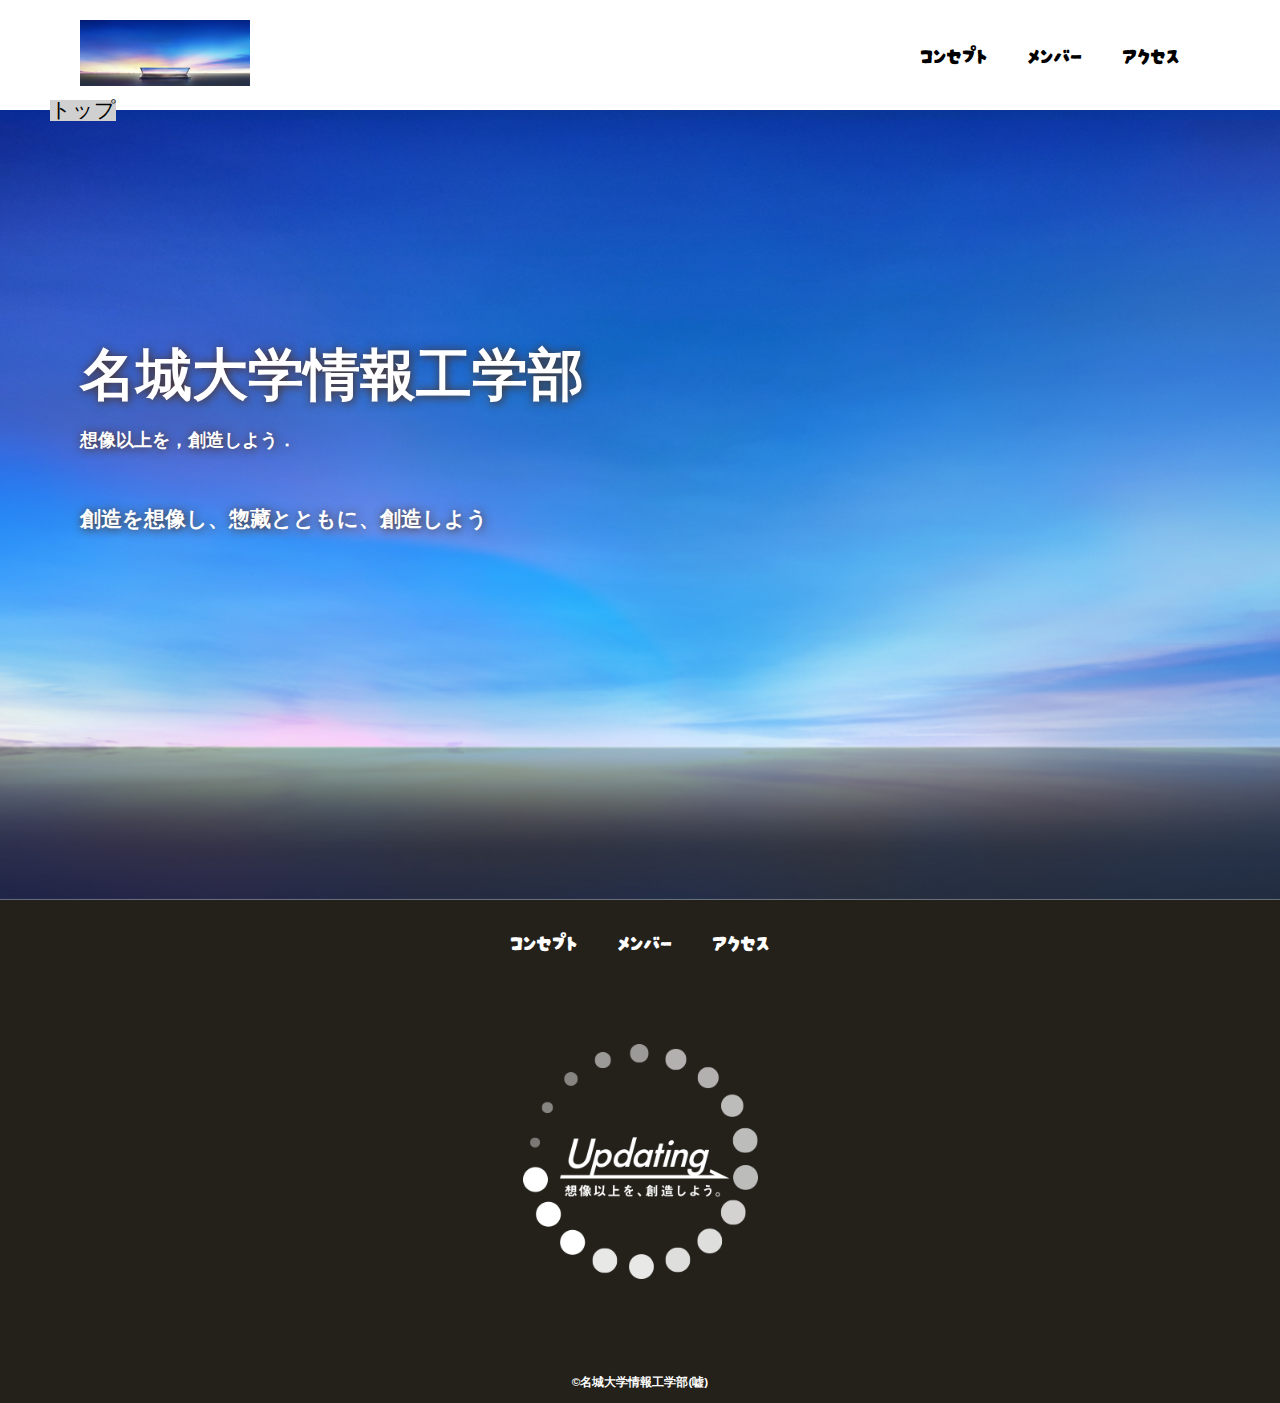
<file: index.html>
<!DOCTYPE html>
<html>
    <head>
        <meta charset="UTF-8">
        <title>名城大学情報工学部非公式HP</title>
        <meta name="description" content="名城大学情報工学部非公式HP">
        <meta name="viewport" content="width=device-width">
        <script src="https://ajax.googleapis.com/ajax/libs/jquery/1.11.0/jquery.min.js"></script>
        <script src="js/script.js"></script>
        <link href="css/index.css" rel="stylesheet">
        <link rel="preconnect" href="https://fonts.googleapis.com">
        <link rel="preconnect" href="https://fonts.gstatic.com" crossorigin>
        <link href="https://fonts.googleapis.com/css2?family=Darumadrop+One&display=swap" rel="stylesheet">    
    </head>
    <body>
        <header class="header">
            <div class="header-inner">
                <a class="header-logo" href="index.html">
                    <img src="images/common/logo.png" alt="ロゴ">
                </a>
                <button class="toggle-menu-button"></button>
                <div class="header-site-menu">
                    <nav class="site-menu">
                        <ul>
                            <li><a href="concept.html">コンセプト</a></li>
                            <li><a href="members.html">メンバー</a></li>
                            <li><a href="access.html">アクセス</a></li>
                        </ul>
                    </nav>
                </div>
            </div>
        </header>
        <main class="main">
            <nav class="floating">
                <ul>
                    <li><a href="#">トップ</a></li>
                </ul>
            </nav>               
            <div class="first-view">
                <div class="first-view-text">
                    <h1>名城大学情報工学部</h1>
                    <p>想像以上を，創造しよう．</p>
                    <div class="lead">
                        創造を想像し、惣藏とともに、創造しよう
                    </div>
                </div>
            </div>
        </main>
        <footer class="footer">
            <nav class="site-menu">
                <ul>
                    <li><a href="concept.html">コンセプト</a></li>
                    <li><a href="members.html">メンバー</a></li>
                    <li><a href="access.html">アクセス</a></li>
                </ul>
            </nav>
            <a class="footer-logo" href="index.html">
                <img src="images/common/logo_footer.png" alt="ロゴ">
            </a>
            <p class="copyright"><small>&copy;名城大学情報工学部(嘘)</small></p>
        </footer>
    </body>
</html>
</file>
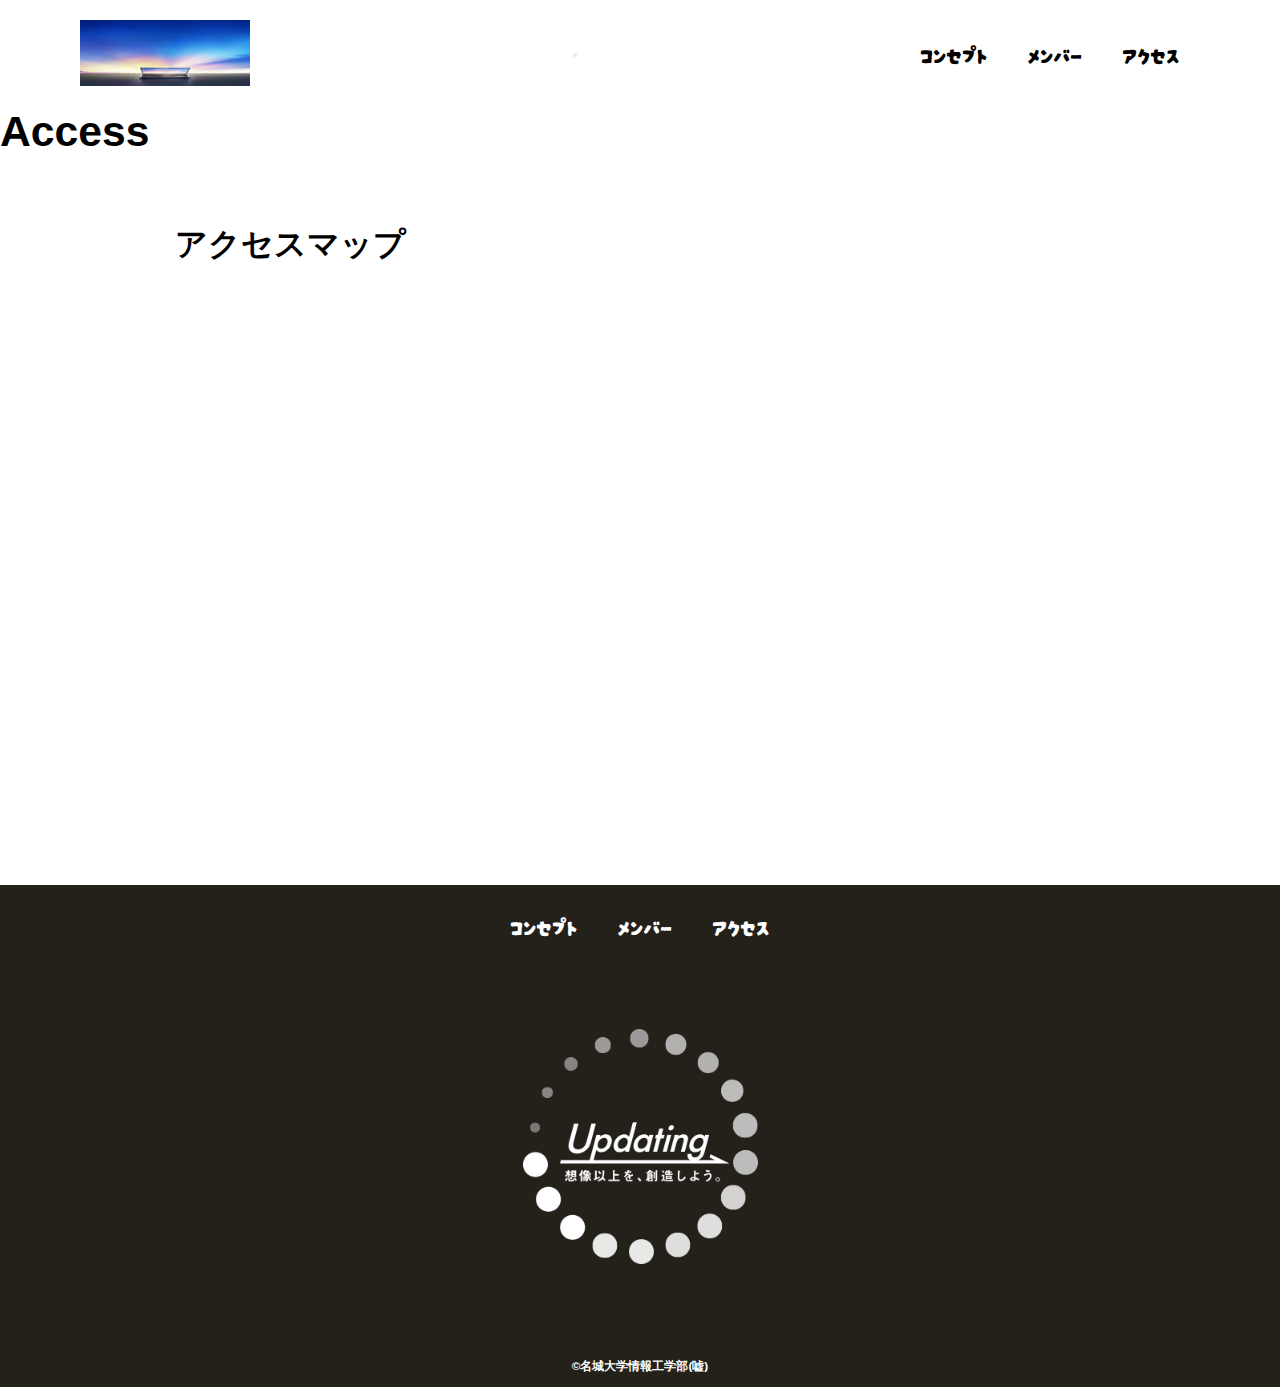
<file: access.html>
<!DOCTYPE html>
<html>
    <head>
        <meta charset="UTF-8">
        <title>アクセス</title>
        <meta name="description" content="地図">
        <meta name="viewport" content="width=device-width">
        <script src="https://ajax.googleapis.com/ajax/libs/jquery/1.11.0/jquery.min.js"></script>
        <script src="js/script.js"></script>
        <link href="css/common.css" rel="stylesheet">
        <link href="css/access.css" rel="stylesheet">
        <link rel="preconnect" href="https://fonts.googleapis.com">
        <link rel="preconnect" href="https://fonts.gstatic.com" crossorigin>
        <link href="https://fonts.googleapis.com/css2?family=Darumadrop+One&display=swap" rel="stylesheet">    
    </head>
    <body>
        <header class="header">
            <div class="header-inner">
                <a class="header-logo" href="index.html">
                    <img src="images/common/logo.png" alt="ロゴ">
                </a>
                <button class="toggle-menu-button"></button>
                <div class="header-site-menu">
                    <nav class="site-menu">
                        <ul>
                            <li><a href="concept.html">コンセプト</a></li>
                            <li><a href="members.html">メンバー</a></li>
                            <li><a href="access.html">アクセス</a></li>
                        </ul>
                    </nav>
                </div>
            </div>
        </header>
        <main class="main">
            <div class="title">
                <h1>Access</h1>
            </div>
            <div class="map">
                <h2>アクセスマップ</h2>
                <iframe src="https://www.google.com/maps/embed?pb=!1m18!1m12!1m3!1d3262.8855795525733!2d136.97552258901408!3d35.13452879478751!2m3!1f0!2f0!3f0!3m2!1i1024!2i768!4f13.1!3m3!1m2!1s0x60037ad5058b80e9%3A0x3651df670b800f72!2z44CSNDY4LTAwNzMg5oSb55-l55yM5ZCN5Y-k5bGL5biC5aSp55m95Yy65aGp6Yec5Y-j77yR5LiB55uu77yU77yR77yR!5e0!3m2!1sja!2sjp!4v1687417072023!5m2!1sja!2sjp" style="border:0;" allowfullscreen="" loading="lazy" referrerpolicy="no-referrer-when-downgrade"></iframe>
            </div>
        </main>
        <footer class="footer">
            <nav class="site-menu">
                <ul>
                    <li><a href="concept.html">コンセプト</a></li>
                    <li><a href="members.html">メンバー</a></li>
                    <li><a href="access.html">アクセス</a></li>
                </ul>
            </nav>
            <a class="footer-logo" href="index.html">
                <img src="images/common/logo_footer.png" alt="ロゴ">
            </a>
            <p class="copyright"><small>&copy;名城大学情報工学部(嘘)</small></p>
        </footer>
    </body>
</html>
</file>
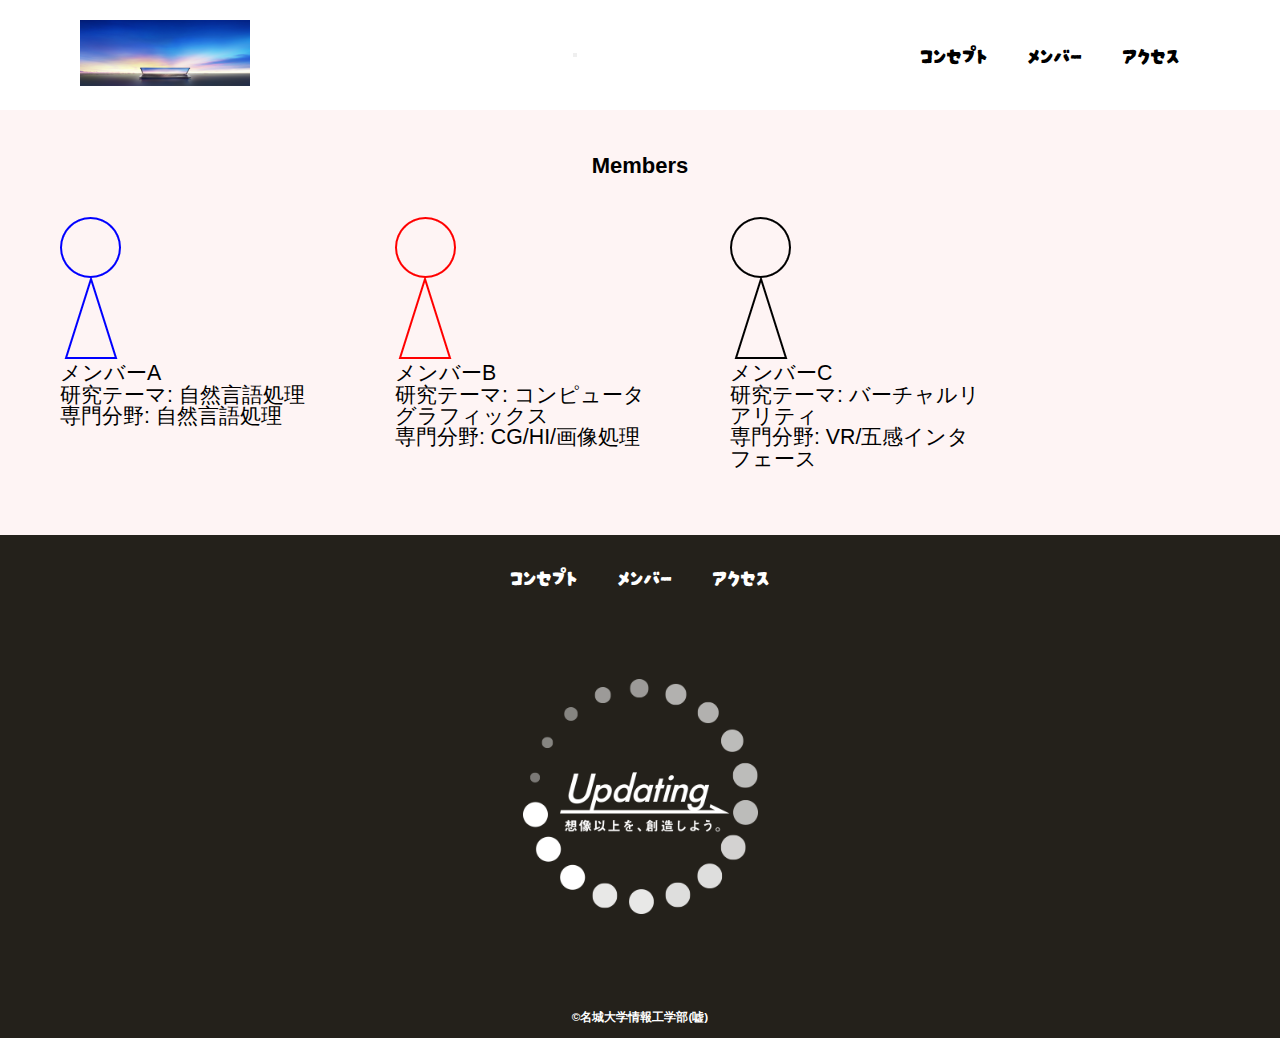
<file: members.html>
<!DOCTYPE html>
<html>
    <head>
        <meta charset="UTF-8">
        <title>名城大学情報工学部非公式HP</title>
        <meta name="description" content="ページの概要">
        <meta name="viewport" content="width=device-width">
        <script src="https://ajax.googleapis.com/ajax/libs/jquery/1.11.0/jquery.min.js"></script>
        <script src="js/script.js"></script>
        <link href="css/common.css" rel="stylesheet">
        <link href="css/members.css" rel="stylesheet">
        <link rel="preconnect" href="https://fonts.googleapis.com">
        <link rel="preconnect" href="https://fonts.gstatic.com" crossorigin>
        <link href="https://fonts.googleapis.com/css2?family=Darumadrop+One&display=swap" rel="stylesheet">    </head>
    <body>
        <header class="header">
            <div class="header-inner">
                <a class="header-logo" href="index.html">
                    <img src="images/common/logo.png" alt="ロゴ">
                </a>
                <button class="toggle-menu-button"></button>
                <div class="header-site-menu">
                    <nav class="site-menu">
                        <ul>
                            <li><a href="concept.html">コンセプト</a></li>
                            <li><a href="members.html">メンバー</a></li>
                            <li><a href="access.html">アクセス</a></li>
                        </ul>
                    </nav>
                </div>
            </div>
        </header>
        <main class="main">
            <div class="members">
                <h2>Members</h2>
                <ul class="member-list">
                    <li>
                        <img src="images/members/member_A.png" alt="メンバーA">
                        <dl>
                            <dt>メンバーA</dt>
                            <dd>研究テーマ: 自然言語処理</dd>
                        </dl>
                        <p class="speciality">専門分野: 自然言語処理</p>
                    </li>
                    <li>
                        <img src="images/members/member_B.png" alt="メンバーB">
                        <dl>
                            <dt>メンバーB</dt>
                            <dd>研究テーマ: コンピュータグラフィックス</dd>
                        </dl>
                        <p class="speciality">専門分野: CG/HI/画像処理</p>
                    </li>
                    <li>
                        <img src="images/members/member_C.png" alt="メンバーC">
                        <dl>
                            <dt>メンバーC</dt>
                            <dd>研究テーマ: バーチャルリアリティ </dd>
                        </dl>
                        <p class="speciality">専門分野: VR/五感インタフェース</p>
                    </li>
                </ul>
            </div>
        </main>
        <footer class="footer">
            <nav class="site-menu">
                <ul>
                    <li><a href="concept.html">コンセプト</a></li>
                    <li><a href="members.html">メンバー</a></li>
                    <li><a href="access.html">アクセス</a></li>
                </ul>
            </nav>
            <a class="footer-logo" href="index.html">
                <img src="images/common/logo_footer.png" alt="ロゴ">
            </a>
            <p class="copyright"><small>&copy;名城大学情報工学部(嘘)</small></p>
        </footer>
    </body>
</html>
</file>
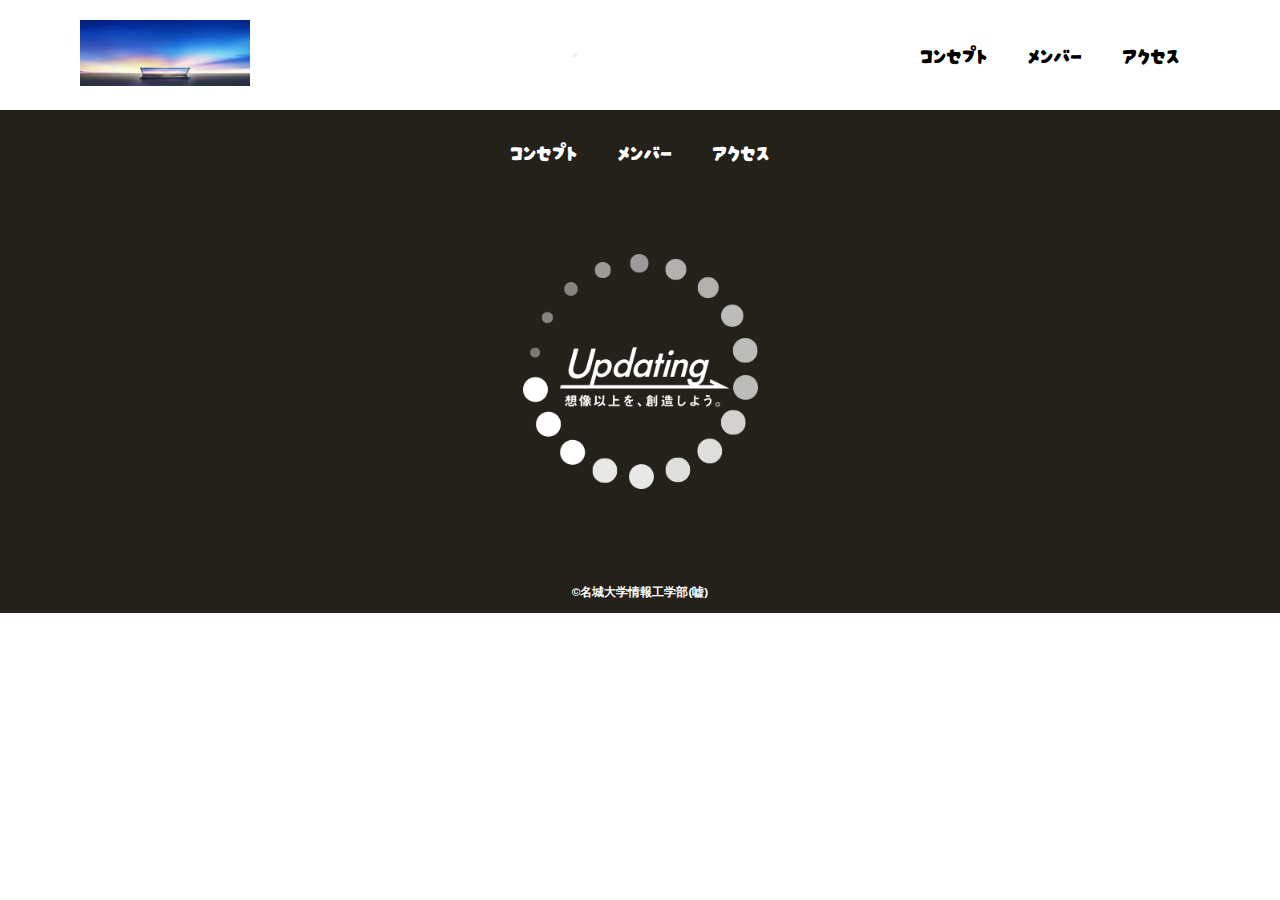
<file: sample.html>
<!DOCTYPE html>
<html>
    <head>
        <meta charset="UTF-8">
        <title>名城大学情報工学部非公式HP</title>
        <meta name="description" content="ページの概要">
        <meta name="viewport" content="width=device-width">
        <script src="https://ajax.googleapis.com/ajax/libs/jquery/1.11.0/jquery.min.js"></script>
        <script src="js/script.js"></script>
        <link href="css/common.css" rel="stylesheet">
        <link rel="preconnect" href="https://fonts.googleapis.com">
        <link rel="preconnect" href="https://fonts.gstatic.com" crossorigin>
        <link href="https://fonts.googleapis.com/css2?family=Darumadrop+One&display=swap" rel="stylesheet">    </head>
    <body>
        <header class="header">
            <div class="header-inner">
                <a class="header-logo" href="index.html">
                    <img src="images/common/logo.png" alt="ロゴ">
                </a>
                <button class="toggle-menu-button"></button>
                <div class="header-site-menu">
                    <nav class="site-menu">
                        <ul>
                            <li><a href="concept.html">コンセプト</a></li>
                            <li><a href="members.html">メンバー</a></li>
                            <li><a href="access.html">アクセス</a></li>
                        </ul>
                    </nav>
                </div>
            </div>
        </header>
        <main class="main"></main>
        <footer class="footer">
            <nav class="site-menu">
                <ul>
                    <li><a href="concept.html">コンセプト</a></li>
                    <li><a href="members.html">メンバー</a></li>
                    <li><a href="access.html">アクセス</a></li>
                </ul>
            </nav>
            <a class="footer-logo" href="index.html">
                <img src="images/common/logo_footer.png" alt="ロゴ">
            </a>
            <p class="copyright"><small>&copy;名城大学情報工学部(嘘)</small></p>
        </footer>
    </body>
</html>
</file>
<file: css/index.css>
@charset "utf-8";

nav.floating {
    position: absolute;
    top: 100px;
    left: 50px;
    background-color: #d0d0d0;
   }

.first-view {
    height: calc(100vh - 110px);
    background-image: url(../images/index/bg_main.jpg);
    background-repeat: no-repeat;
    background-position: center center;
    background-size: cover;
    display: flex;
    align-items: center;
}

.first-view-text {
    width: 100%;
    max-width: 1200px;
    margin-left: auto;
    margin-right: auto;
    padding-left: 40px;
    padding-bottom: 80px;
    color: #ffffff;
    font-weight: bold;
    text-shadow: 1px 1px 10px #4b2c14;
}

.first-view-text h1 {
    font-family: 'Montserrat', sans-serif;
    font-size: 56px;
    line-height: 72px;
}

.first-view-text p {
    font-size: 18px;
    margin-top: 20px;
}

.lead {
    max-width: 1200px;
    margin: 60px auto;
}

*,
::before,
::after {
    padding: 0;
    margin: 0;
    box-sizing: border-box;
}

ul, ol {
    list-style: none;
}

a {
    color: inherit;
    text-decoration: none;
}

body {
    font-family: sans-serif;
    font-size: 16pt;
    color: #000000;
    line-height: 1;
    background-color: #ffffff;
}

img {
    max-width: 100%;
}

.header-inner {
    max-width: 1200px;
    height: 110px;
    margin-left: auto;
    margin-right: auto;
    padding-left: 40px;
    padding-right: 40px;
    display: flex;
    justify-content: space-between;
    align-items: center;
}

.toggle-menu-button {
    display: none;
}

.header-logo {
    display: block;
    width: 170px;
}

.site-menu ul {
    display: flex;
}

.site-menu ul li {
    margin-left: 20px;
    margin-right: 20px;
}

.site-menu ul li a {
    font-family: 'Darumadrop One', cursive;
}

@media (max-width: 800px){

    .site-menu ul{
        display: block;
        text-align: center;
    }
    .site-menu li{
        margin-top: 20px;
    }
    .header {
        position: fixed;
        top: 0;
        left: 0;
        right: 0;
        background-color: #ffffff;
        height: 50px;
        z-index: 10;
        box-shadow: 0 3px 6px rgba(0, 0, 0, 0.1);
    }
    .header-inner{
        padding-left: 20px;
        padding-right: 20px;
        height: 100%;
        position: relative;
    }
    .header-logo{
        width: 100px;
    }
    .header-site-menu{
        position: absolute;
        top: 100%;
        left: 0;
        right: 0;
        color: #ffffff;
        background-color: #736e62;
        padding-top: 30px;
        padding-bottom: 50px;
        display: none;
    }
    .header-site-menu.is-show{
        display: block;
    }
    .main{
        padding-top: 50px;
    }
    .footer-logo{
        margin-top: 60px;
    }
    .copyright{
        margin-top: 60px;
    }
    .toggle-menu-button{
        display: block;
        width: 44px;
        height: 34px;
        background-image: url(../images/common/icon-menu.png);
        background-size: 50%;
        background-position: center;
        background-repeat: no-repeat;
        background-color: transparent;
        border: none;
        border-radius:  0;
        outline: none;
    }
}

.footer {
    color: #ffffff;
    background-color: #24211b;
    padding-top: 30px;
    padding-bottom: 15px;
    display: flex;
    flex-direction: column;
    align-items: center;
}

.footer-logo {
    display: block;
    width: 235px;
    margin-top: 90px;
}

.copyright {
    font-size: 14px;
    font-weight: bold;
    margin-top: 90px;
}
</file>
<file: css/common.css>
@charset "utf-8";

*,
::before,
::after {
    padding: 0;
    margin: 0;
    box-sizing: border-box;
}

ul, ol {
    list-style: none;
}

a {
    color: inherit;
    text-decoration: none;
}

body {
    font-family: sans-serif;
    font-size: 16pt;
    color: #000000;
    line-height: 1;
    background-color: #ffffff;
}

img {
    max-width: 100%;
}

.header-inner {
    max-width: 1200px;
    height: 110px;
    margin-left: auto;
    margin-right: auto;
    padding-left: 40px;
    padding-right: 40px;
    display: flex;
    justify-content: space-between;
    align-items: center;
}


.header-logo {
    display: block;
    width: 170px;
}

.site-menu ul {
    display: flex;
}

.site-menu ul li {
    margin-left: 20px;
    margin-right: 20px;
}

.site-menu ul li a {
    font-family: 'Darumadrop One', cursive;
}

@media (max-width: 800px){
    .toggle-menu-button{
        display: block;
        width: 44px;
        height: 34px;
        background-image: url(../images/common/icon-menu.png);
        background-size: 50%;
        background-position: center;
        background-repeat: no-repeat;
        background-color: transparent;
        border: none;
        border-radius:  0;
        outline: none;
    }
    .site-menu ul{
        display: block;
        text-align: center;
    }
    .site-menu li{
        margin-top: 20px;
    }
    .header {
        position: fixed;
        top: 0;
        left: 0;
        right: 0;
        background-color: #ffffff;
        height: 50px;
        z-index: 10;
        box-shadow: 0 3px 6px rgba(0, 0, 0, 0.1);
    }
    .header-inner{
        padding-left: 20px;
        padding-right: 20px;
        height: 100%;
        position: relative;
    }
    .header-logo{
        width: 100px;
    }
    .header-site-menu{
        position: absolute;
        top: 100%;
        left: 0;
        right: 0;
        color: #ffffff;
        background-color: #736e62;
        padding-top: 30px;
        padding-bottom: 50px;
        display: none;
    }
    .header-site-menu.is-show{
        display: block;
    }
    .main{
        padding-top: 50px;
    }
    .footer-logo{
        margin-top: 60px;
    }
    .copyright{
        margin-top: 60px;
    }
    .toggle-menu-button{
        display: block;
        width: 44px;
        height: 34px;
        background-image: url(../images/common/icon-menu.png);
        background-size: 50%;
        background-position: center;
        background-repeat: no-repeat;
        background-color: transparent;
        border: none;
        border-radius:  0;
        outline: none;
    }
}

.footer {
    color: #ffffff;
    background-color: #24211b;
    padding-top: 30px;
    padding-bottom: 15px;
    display: flex;
    flex-direction: column;
    align-items: center;
}

.footer-logo {
    display: block;
    width: 235px;
    margin-top: 90px;
}

.copyright {
    font-size: 14px;
    font-weight: bold;
    margin-top: 90px;
}
</file>
<file: css/access.css>
.map {
    width: 930px;
    max-width: 90%;
    margin-top: 75px;
    margin-left: auto;
    margin-right: auto;
}

.map iframe {
    display: block;
    width: 100%;
    height: 600px;
    margin-top: 25px;
}
</file>
<file: css/members.css>
.members {
    background: #fef4f4;
    padding-top: 45px;
    padding-bottom: 55px;
}
.members h2 {
    font-size: 22px;
    font-weight: bold;
    text-align: center;
}
.members h2::after {
    content: ‘’;
    display: block;
    width: 36px;
    height: 3px;
    background-color: #000000;
    margin-top: 20px;
    margin-left: auto;
    margin-right: auto;
}
.member-list {
    display: flex;
    padding-top: 40px;
    padding-bottom: 10px;
    padding-left: 60px;
    padding-right: 60px;
    overflow: scroll;
}
.member-list li {
    flex-shrink: 0;
    width: 260px;
    margin-left: 75px;
}
.member-list li:first-child{
    margin-left: 0;
}

@media (max-width: 800px) {
    .member-list {
        padding-left: 20px;
        padding-right: 20px;
    }
    .member-list li{
        width: 220px;
        margin-left: 30px;
    }
}
</file>
